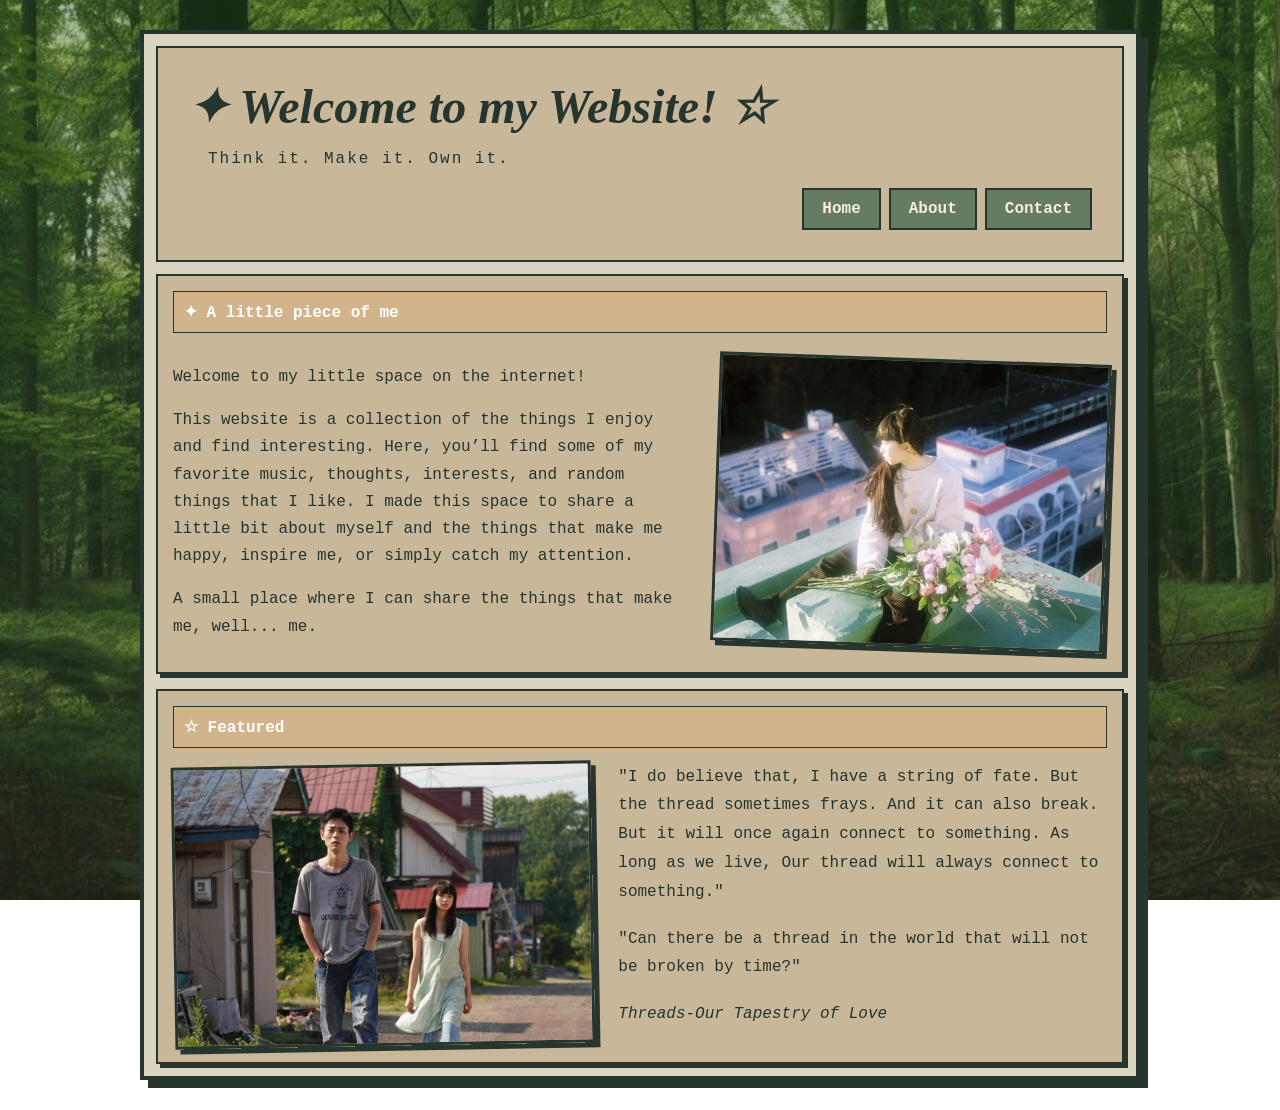
<file: index.html>
<!doctype html>
<html lang="en">
  <head>
    <meta charset="UTF-8" />
    <meta name="viewport" content="width=device-width, initial-scale=1.0" />

    <title>Indie Kid - Home</title>

    <link rel="stylesheet" href="style.css" />
  </head>
<!--Author: Villaruz, Vinh Jansel L. -->
  <body class="home-page">
    <div class="website">
      <!-- HEADER -->
      <header>
        <div class="logo">✦ Welcome to my Website! ☆</div>

        <p class="tagline">Think it. Make it. Own it.</p>

        <!-- NAVIGATION -->
        <nav>
       <a href="index.html">Home</a>
       <a href="ABOUT.html">About</a>
       <a href="CONTACT.html">Contact</a>
      </nav>
      </header>

      <!-- HOME CONTENT -->
      <main>
        <div class="window">
          <div class="window-title">✦ A little piece of me</div>

          <div class="about-home">
            <div class="about-text">
              <p>Welcome to my little space on the internet!</p>

              <p>
                This website is a collection of the things I enjoy and find
                interesting. Here, you’ll find some of my favorite music,
                thoughts, interests, and random things that I like. I made this
                space to share a little bit about myself and the things that
                make me happy, inspire me, or simply catch my attention.
              </p>

              <p>
                A small place where I can share the things that make me, well...
                me.
              </p>
            </div>

            <div class="about-photo">
              <img src="ichiko.jpg" alt="A little piece of me" />
            </div>
          </div>
        </div>

        <div class="window">
          <div class="window-title">☆ Featured</div>

          <div class="featured-content">
            <div class="featured-photo">
              <img src="tapestry.jpg" alt="A tapestry of life" />
            </div>

            <div class="featured-text">
              <p>
                "I do believe that, I have a string of fate. But the thread
                sometimes frays. And it can also break. But it will once again
                connect to something. As long as we live, Our thread will always
                connect to something."
              </p>

              <p>
                "Can there be a thread in the world that will not be broken by
                time?"

                <p><i>Threads-Our Tapestry of Love</i></p>
              </p>
            </div>
          </div>
        </div>
      </main>
    </div>
  </body>
</html>
</file>
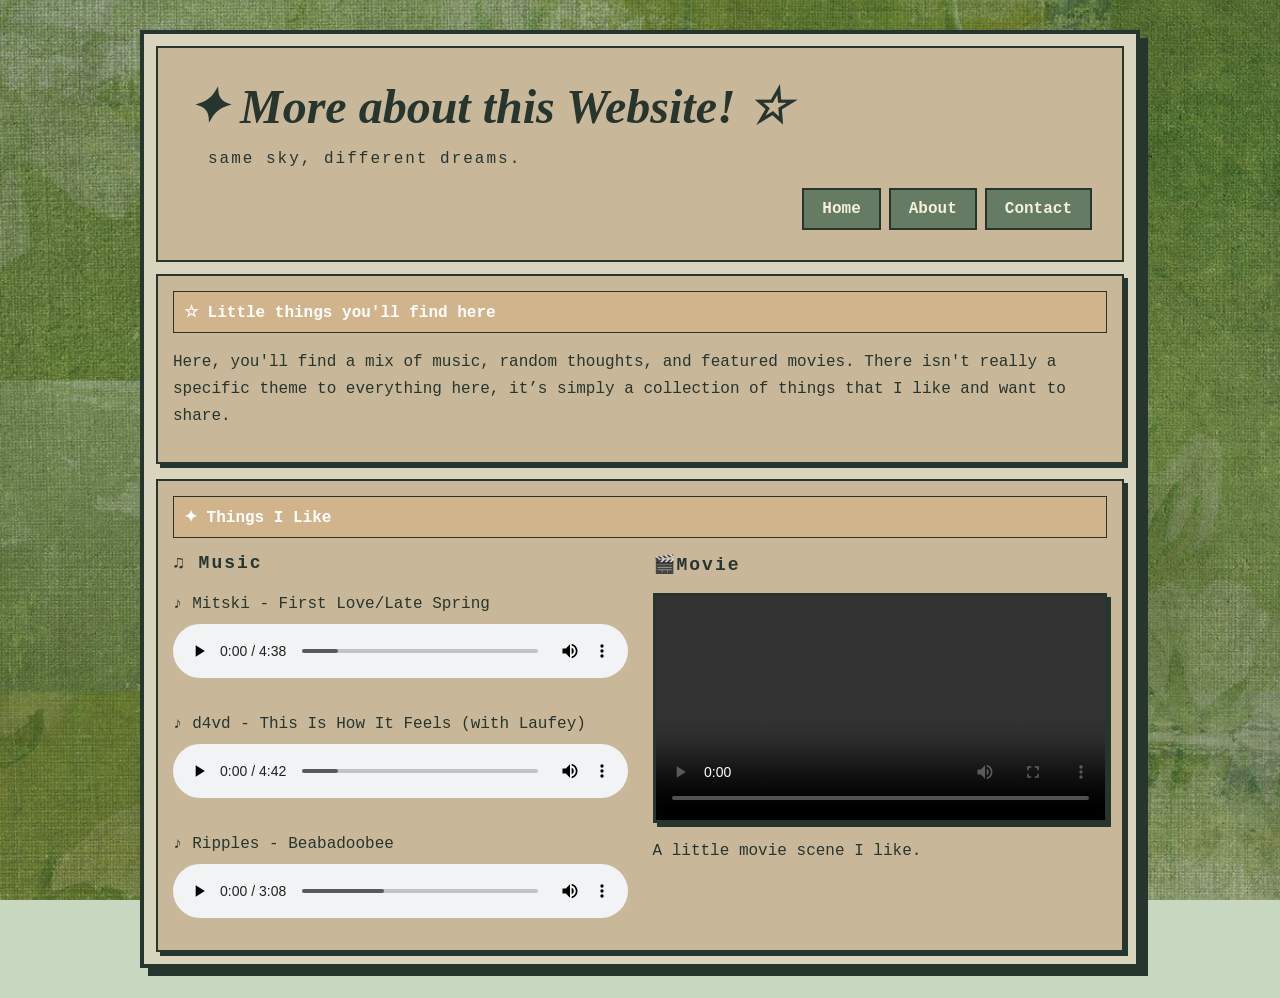
<file: ABOUT.html>
<!doctype html>
<html lang="en">
  <head>
    <meta charset="UTF-8" />
    <meta name="viewport" content="width=device-width, initial-scale=1.0" />

    <title>Indie Kid - About</title>

    <link rel="stylesheet" href="style.css" />
  </head>

  <body class="about-page">
    <div class="website">
      <!-- HEADER -->
      <header>
        <div class="logo">✦ More about this Website! ☆</div>

        <p class="tagline">same sky, different dreams.</p>

        <!-- NAVIGATION -->
        <nav>
          <a href="index.html">Home</a>
          <a href="ABOUT.html">About</a>
          <a href="CONTACT.html">Contact</a>
        </nav>
      </header>

      <!-- ABOUT CONTENT -->
      <main>
        <div class="window">
          <div class="window-title">☆ Little things you'll find here</div>

          <p>
            Here, you'll find a mix of music, random thoughts, and featured
            movies. There isn't really a specific theme to everything here, it’s
            simply a collection of things that I like and want to share.
          </p>
        </div>

        <div class="window">
          <div class="window-title">✦ Things I Like</div>

          <div class="media-container">
            <!-- MUSIC -->
            <div class="music-section">
              <h3>♫ Music</h3>

              <p>♪ Mitski - First Love/Late Spring</p>
              <audio controls>
                <source src="mitski.mp3" type="audio/mpeg" />
              </audio>

              <p>♪ d4vd - This Is How It Feels (with Laufey)</p>
              <audio controls>
                <source src="d4vd.mp3" type="audio/mpeg" />
              </audio>

              <p>♪ Ripples - Beabadoobee</p>
              <audio controls>
                <source src="beabadoobee.mp3" type="audio/mpeg" />
              </audio>
            </div>
            <!-- MOVIE -->
            <div class="movie-section">
              <h3>🎬Movie</h3>

              <video controls class="movie-clip">
                <source src="nanaclip.mp4" type="video/mp4" />
              </video>

              <p>A little movie scene I like.</p>
            </div>
          </div>
        </div>
      </main>
    </div>
  </body>
</html>
</file>
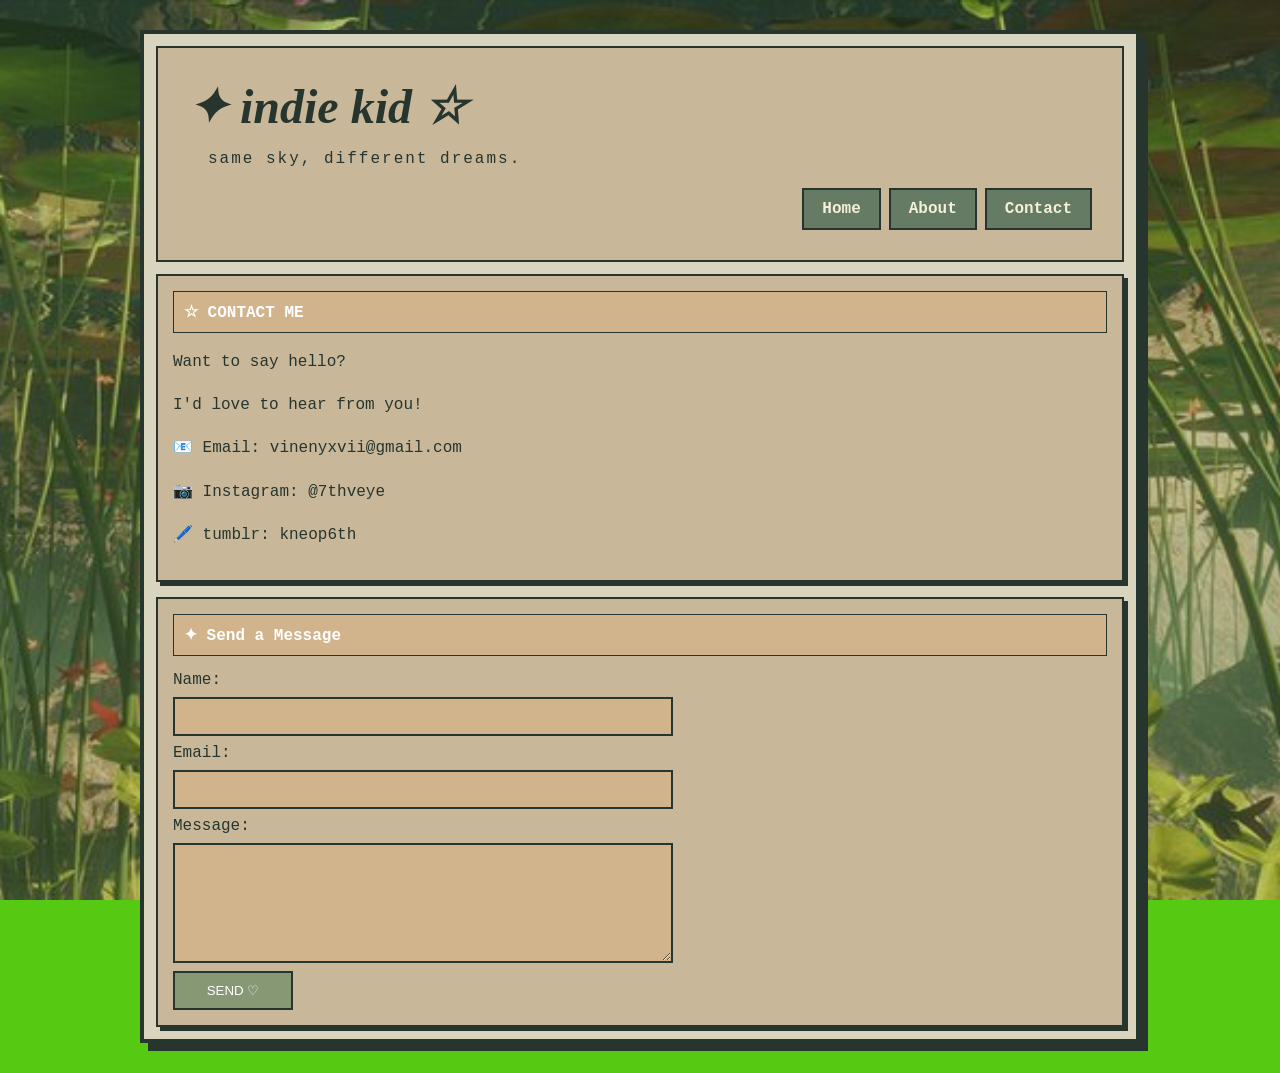
<file: CONTACT.html>
<!doctype html>
<html lang="en">
  <head>
    <meta charset="UTF-8" />
    <meta name="viewport" content="width=device-width, initial-scale=1.0" />

    <title>Indie Kid - Contact</title>

    <link rel="stylesheet" href="style.css" />
  </head>

  <body class="contact-page">
    <div class="website">
      <!-- HEADER -->
      <header>
        <div class="logo">✦ indie kid ☆</div>

        <p class="tagline">same sky, different dreams.</p>

        <!-- NAVIGATION -->
        <nav>
          <a href="index.html">Home</a>
          <a href="ABOUT.html">About</a>
          <a href="CONTACT.html">Contact</a>
        </nav>
      </header>

      <!-- CONTACT CONTENT -->
      <main>
        <div class="window">
          <div class="window-title">☆ CONTACT ME</div>

          <p>Want to say hello?</p>

          <p>I'd love to hear from you!</p>

          <p>📧 Email: vinenyxvii@gmail.com</p>

          <p>📷 Instagram: @7thveye</p>

          <p>🖊️ tumblr: kneop6th</p>
        </div>

        <div class="window">
          <div class="window-title">✦ Send a Message</div>

          <form action="https://formspree.io/f/xvkgqanq" method="POST">
            <label>Name:</label>
            <input type="text" name="name" required />

            <label>Email:</label>
            <input type="email" name="email" required />

            <label>Message:</label>
            <textarea name="message" required></textarea>

            <button type="submit">SEND ♡</button>
          </form>
        </div>
      </main>
    </div>
  </body>
</html>
</file>
<file: style.css>
* {
  box-sizing: border-box;
}

body {
  margin: 0;

  font-family: "Courier New", monospace;

  color: #26352d;

  background-image:
    linear-gradient(rgba(33, 94, 48, 0.35), rgba(50, 70, 55, 0.35)),
    url("background.jpg");

  background-size: cover;

  background-position: center;

  background-attachment: fixed;

  padding: 30px;
}

body.about-page {
  background-color: #c8d8c0;
  background-image:
    linear-gradient(rgba(57, 95, 62, 0.3), rgba(95, 120, 80, 0.3)),
    url("green.jpg");
}

body.contact-page {
  background-color: #56c913;
  background-image:
    linear-gradient(rgba(57, 95, 62, 0.3), rgba(95, 120, 80, 0.3)),
    url("liliypads.jpg");
}

/* WEBSITE */

.website {
  max-width: 1000px;

  margin: auto;

  background: #d8d4bd;

  border: 4px solid #26352d;

  box-shadow: 8px 8px 0 #26352d;

  padding: 12px;
}

/* HEADER */

header {
  position: relative;

  padding: 30px;

  background: #c9b79a;

  border: 2px solid #26352d;

  margin-bottom: 12px;
}

.logo {
  font-family: Georgia, serif;

  font-size: 48px;

  font-style: italic;

  font-weight: bold;
}

.tagline {
  margin-left: 20px;

  letter-spacing: 2px;
}

/* NAVIGATION */

nav {
  display: flex;

  justify-content: flex-end;

  gap: 8px;

  margin-top: 20px;
}

nav a {
  text-decoration: none;

  color: #f5f0d9;

  background: #657b63;

  border: 2px solid #26352d;

  padding: 10px 18px;

  font-weight: bold;
}

nav a:hover {
  background: #879875;

  transform: rotate(-2deg);
}

/* CONTENT */

main {
  display: flex;

  flex-direction: column;

  gap: 15px;
}

.window {
  background: #c9b79a;

  border: 2px solid #26352d;

  box-shadow: 4px 4px 0 #26352d;

  padding: 15px;
}

.window-title {
  background: #d2b48c;

  color: white;

  padding: 10px;

  border: 1px solid #26352d;

  margin-bottom: 15px;

  font-weight: bold;
}

.window p {
  line-height: 1.7;
}

/* IMAGES */

.main-image {
  width: 300px;

  max-width: 100%;

  border: 3px solid #26352d;

  transform: rotate(2deg);
}

/* CONTACT FORM */

form {
  display: flex;

  flex-direction: column;

  gap: 8px;

  max-width: 500px;
}

input,
textarea {
  font-family: "Courier New", monospace;

  padding: 10px;

  background: #d2b48c;

  border: 2px solid #26352d;
}

textarea {
  height: 120px;
}

button {
  width: 120px;

  padding: 10px;

  background: #879875;

  color: white;

  border: 2px solid #26352d;

  cursor: pointer;
}

button:hover {
  background: #879875;
}

/* FOOTER */

footer {
  text-align: center;

  margin-top: 15px;

  padding: 15px;

  background: #d2b48c;

  color: white;

  border: 2px solid #26352d;
}
footer {
  text-align: center;

  margin-top: 15px;

  padding: 15px;

  background: #d2b48c;

  color: white;

  border: 2px solid #26352d;
}

/* A LITTLE PIECE OF ME */

.about-home {
  display: flex;
  align-items: center;
  justify-content: space-between;
  gap: 25px;
}

.about-text {
  flex: 1;
}

.about-photo {
  width: 42%;
}

.about-photo img {
  width: 100%;
  display: block;
  border: 3px solid #26352d;
  box-shadow: 5px 5px 0 #26352d;
  transform: rotate(2deg);
}
/* FEATURED */

.featured-content {
  display: flex;

  align-items: center;

  gap: 25px;
}

.featured-photo {
  width: 45%;
}

.featured-photo img {
  width: 100%;

  display: block;

  border: 3px solid #26352d;

  box-shadow: 5px 5px 0 #26352d;

  transform: rotate(-1deg);
}

.featured-text {
  flex: 1;
}

.featured-text p {
  line-height: 1.8;

  margin-top: 0;

  margin-bottom: 18px;
}
/* MUSIC + MOVIE LAYOUT */

.media-container {
  display: flex;

  gap: 25px;

  align-items: flex-start;
}

/* LEFT - MUSIC */

.music-section {
  width: 50%;
}

.music-section h3,
.movie-section h3 {
  margin-top: 0;

  font-size: 18px;

  letter-spacing: 2px;
}

.music-section p {
  margin-bottom: 6px;
}

.music-section audio {
  width: 100%;

  margin-bottom: 12px;
}

/* RIGHT - MOVIE */

.movie-section {
  width: 50%;
}

.movie-section p {
  line-height: 1.6;
}

.movie-clip {
  width: 100%;

  display: block;

  border: 3px solid #26352d;

  box-shadow: 4px 4px 0 #26352d;
}
</file>
